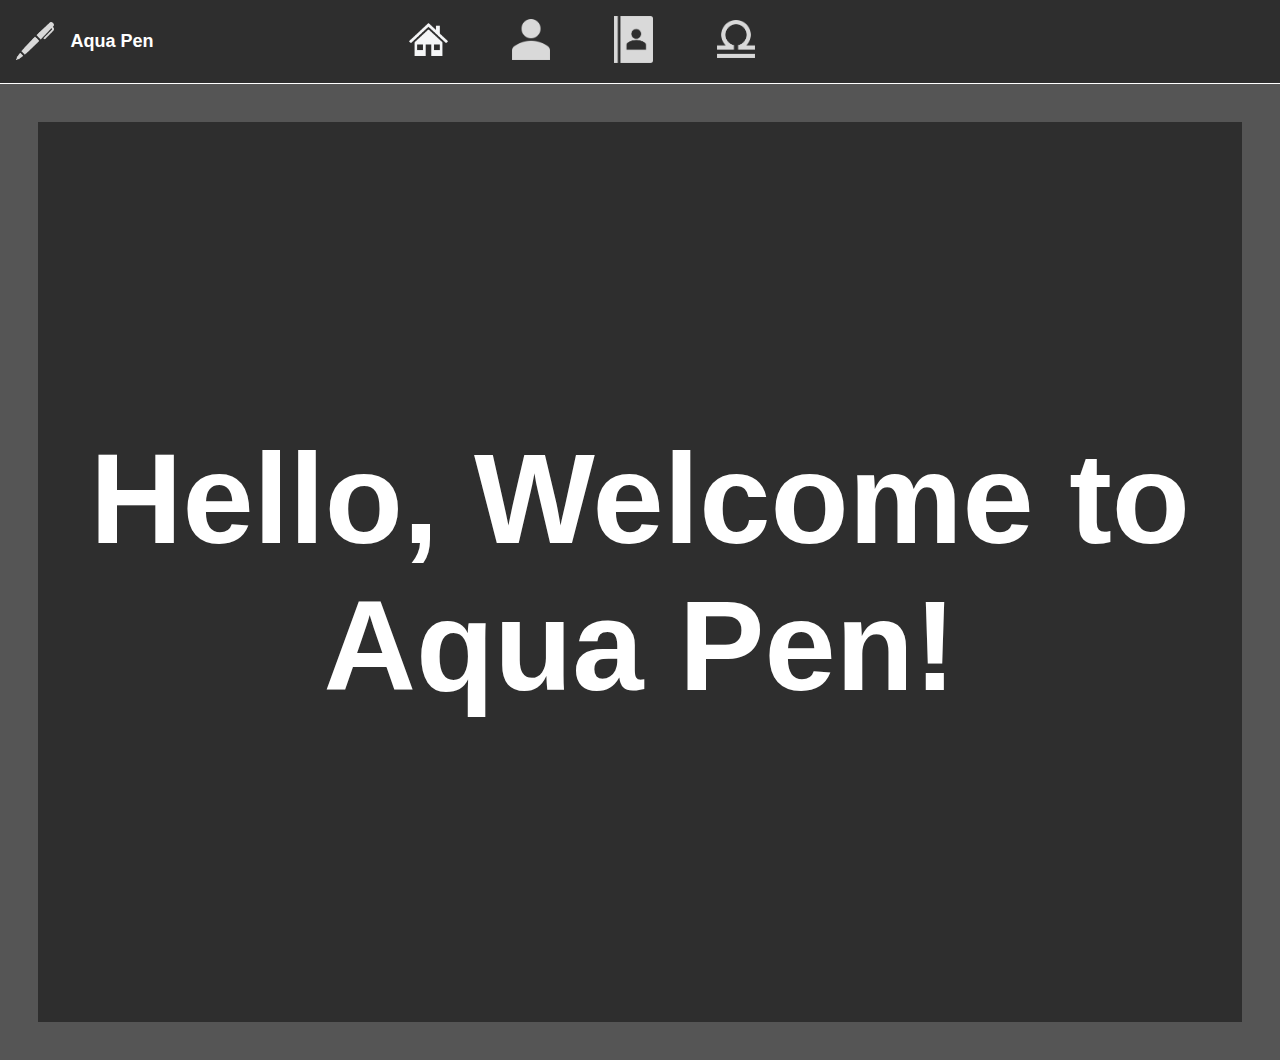
<file: index.html>
<!DOCTYPE html>
<html lang="en">
<head>
    <meta charset="UTF-8">
    <meta name="viewport" content="width=device-width, initial-scale=1.0">
    <title>Home</title>
    <link rel="stylesheet" href="style.css">
    <link rel="stylesheet" href="https://cdnjs.cloudflare.com/ajax/libs/font-awesome/4.7.0/css/font-awesome.min.css">
<style>
    .home-greeting {
    display: flex;
    align-items: center;
    justify-content: center;
    height: 100vh; /* Occupy the full height of the viewport */
    background-color: #2E2E2E; /* Add a background color */
    color: white; /* Set text color */
    font-size: 5vw; /* Adjust font size for large text */
    text-align: center;
    margin: 3%;
}
</style>
</head>

<body>
    <div class="top-nav">
        <img src="IMG/pen-icon-2.png" alt="Logo">
        <div class="text">
            <h1>Aqua Pen</h1>
        </div>
        <div class="navigation">
            <a href="index.html">
                <img src="IMG/home-icon.png" alt="Logo" title="Home">
            </a>
            <a href="about_me.html">
                <img src="IMG/about-me-icon.png" alt="Logo" title="About Me">
            </a>
            <a href="know_me_well.html">
              <img src="IMG/know-me-well-icon.png" alt="Logo" title="Know Me Well">
          </a>
            <a href="zodiac_signs.html">
              <img src="IMG/zodiac-icon.png" alt="Logo" title="Zodiac Signs">
            </a>
        </div>
    </div>

    <div class="home-greeting">
        <h1>Hello, Welcome to Aqua Pen!</h1>
    </div>
    
</body>
</html>
</file>
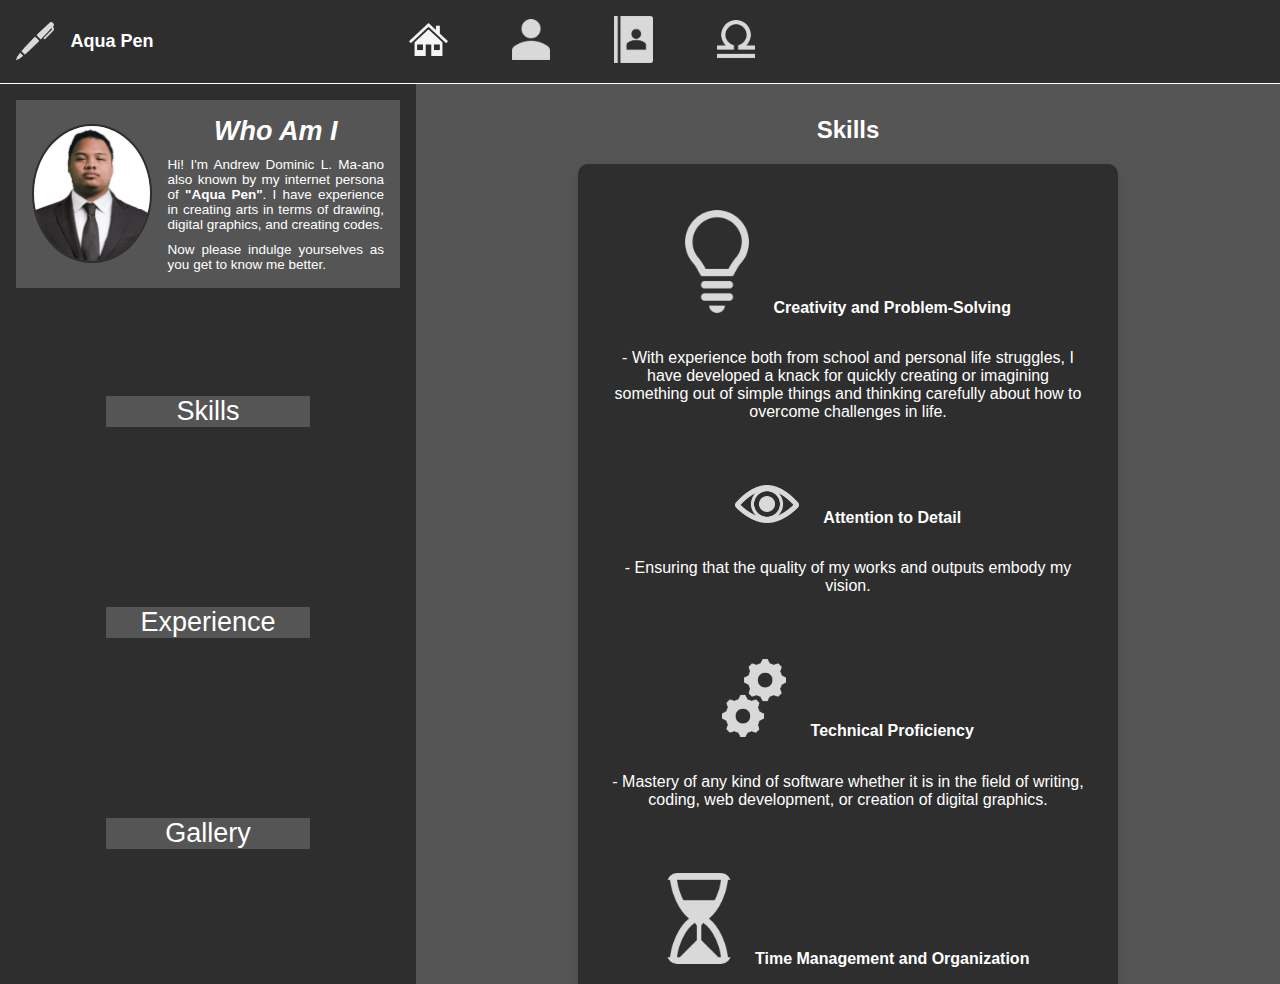
<file: about_me.html>
<!DOCTYPE html>
<html lang="en">
<head>
    <meta charset="UTF-8">
    <meta name="viewport" content="width=device-width, initial-scale=1.0">
    <title>About Me</title>
    <link rel="stylesheet" href="style.css">
    <link rel="stylesheet" href="https://cdnjs.cloudflare.com/ajax/libs/font-awesome/4.7.0/css/font-awesome.min.css">

</head>

<body>
    <div class="top-nav">
      <img src="IMG/pen-icon-2.png" alt="Logo">
      <div class="text">
          <h1>Aqua Pen</h1>
      </div>
      <div class="navigation">
          <a href="index.html">
              <img src="IMG/home-icon.png" alt="Logo" title="Home">
          </a>
          <a href="about_me.html">
              <img src="IMG/about-me-icon.png" alt="Logo" title="About Me">
          </a>
          <a href="know_me_well.html">
            <img src="IMG/know-me-well-icon.png" alt="Logo" title="Know Me Well">
        </a>
          <a href="zodiac_signs.html">
            <img src="IMG/zodiac-icon.png" alt="Logo" title="Zodiac Signs">
          </a>
      </div>
    </div>
    <div class="main">
      <nav class="side-nav">
        <div class="side-container">
          <img src="IMG/me.png" alt="Logo">
          <div class="text">
            <h1> <i> Who Am I </i> </h1>
            <br>
            <p> Hi! I'm Andrew Dominic L. Ma-ano also known by my internet persona of <b>"Aqua Pen"</b>. I have experience in creating arts in terms of drawing, digital graphics, and creating codes.</p>
            <br>
            <p> Now please indulge yourselves as you get to know me better.</p>
          </div>
        </div>
        <br>
          <a href="#section1">Skills</a>
          <a href="#section2">Experience</a>
          <a href="#section3">Gallery</a>
      </nav>
  
      <div class="content">
        <section id="section1">
          <h2>Skills</h2>
          <div class="skillsandexperience">
          <p>
              <img src="IMG/creativity-icon.png" alt="Logo">
              <b> Creativity and Problem-Solving </b> <p> - With experience both from school and personal life struggles, I have developed a knack for quickly creating or imagining something out of simple things and thinking carefully about how to overcome challenges in life.</p>
          </p>
          <p>
              <img src="IMG/attention-icon.png" alt="Logo">
              <b> Attention to Detail </b> <p> - Ensuring that the quality of my works and outputs embody my vision.</p>
          </p>
          <p>
              <img src="IMG/technical-icon.png" alt="Logo">
              <b> Technical Proficiency </b> <p> - Mastery of any kind of software whether it is in the field of writing, coding, web development, or creation of digital graphics. </p>
          </p>
          <p>
              <img src="IMG/time-management-icon.png" alt="Logo">
              <b> Time Management and Organization </b> <p> - Meeting deadlines before or on time.</p>
          </p>
          <p>
              <img src="IMG/continous-learning-icon.png" alt="Logo">
              <b> Continuous Learning </b> <p> - Keeping up with new discoveries and applying them to the creation of my works.</p>
          </p>
          </div>
        </section>
        <section id="section2">
          <h2>Experience</h2>
          <div class="skillsandexperience">
            <p>
              <img src="IMG/coding-icon.png" alt="Logo">
              <b> Coding </b> <p> - Learned and experienced during my collegiate years.</p>
            </p>
            <p>
              <img src="IMG/computer-repair-icon.png" alt="Logo">
              <b> Computer Repair </b> <p> - Repairing and troubleshooting any electronic devices.</p>
            </p>
            <p>
              <img src="IMG/website-development-icon.png" alt="Logo">
              <b> Website Development </b> <p> - Ability to create and maintain a working website using HTML, CSS, JavaScript, and backend coding.</p>
            </p>
            <p>
              <img src="IMG/writing-icon.png" alt="Logo">
              <b> Writing </b> <p> - Can create wonderful literary art in both fiction and non-fiction genres.</p>
            </p>
            <p>
              <img src="IMG/python-icon.png" alt="Logo">
              <b> Python </b> <p> - Using Python as the main language in coding.</p>
            </p>
          </div>
        </section>
        <section id="section3">
          <h2>Gallery</h2>
          <div class="gallery">
            <div class="gallery-item">
                <img src="IMG/PROG1.png" alt="Logo">
                <p>Sample code for my Python Procedural Project</p>
            </div>
            <div class="gallery-item">
                <img src="IMG/PROG2.png" alt="Logo">
                <p>Sample code for my Website Development Project</p>
            </div>
            <div class="gallery-item">
                <img src="IMG/LOGO1.png" alt="Logo">
                <p>Commissioned Logo 1</p>
            </div>
            <div class="gallery-item">
                <img src="IMG/LOGO2.png" alt="Logo">
                <p>Commissioned Logo 2</p>
            </div>
        </div>
        </section>
      </div> 
    </div> 

    
</body>

</html>
</file>
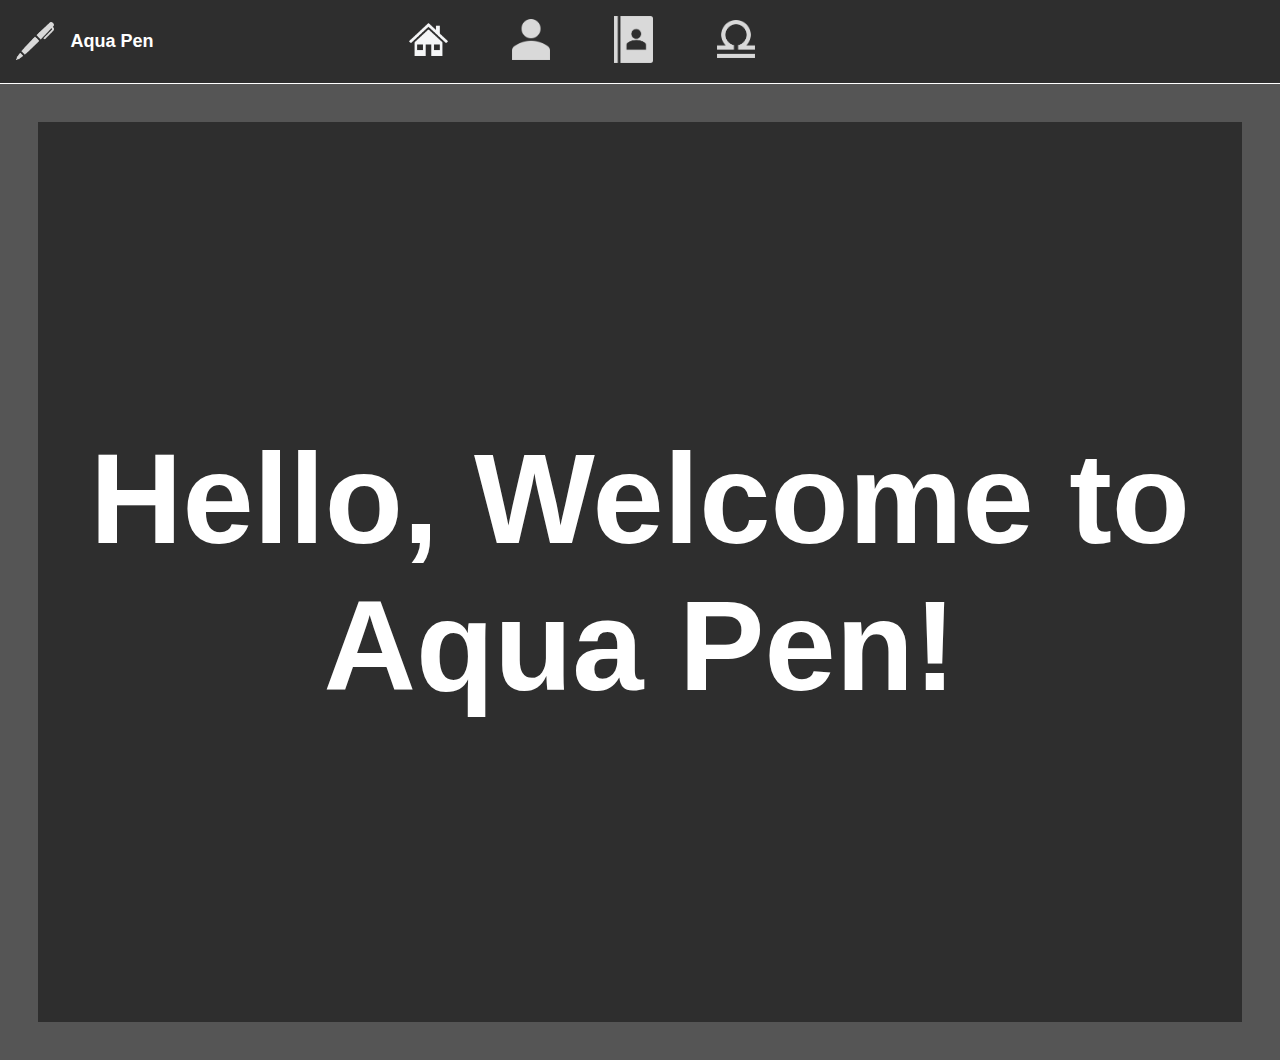
<file: home.html>
<!DOCTYPE html>
<html lang="en">
<head>
    <meta charset="UTF-8">
    <meta name="viewport" content="width=device-width, initial-scale=1.0">
    <title>Home</title>
    <link rel="stylesheet" href="style.css">
    <link rel="stylesheet" href="https://cdnjs.cloudflare.com/ajax/libs/font-awesome/4.7.0/css/font-awesome.min.css">
<style>
    .home-greeting {
    display: flex;
    align-items: center;
    justify-content: center;
    height: 100vh; /* Occupy the full height of the viewport */
    background-color: #2E2E2E; /* Add a background color */
    color: white; /* Set text color */
    font-size: 5vw; /* Adjust font size for large text */
    text-align: center;
    margin: 3%;
}
</style>
</head>

<body>
    <div class="top-nav">
        <img src="IMG/pen-icon-2.png" alt="Logo">
        <div class="text">
            <h1>Aqua Pen</h1>
        </div>
        <div class="navigation">
            <a href="home.html">
                <img src="IMG/home-icon.png" alt="Logo" title="Home">
            </a>
            <a href="about_me.html">
                <img src="IMG/about-me-icon.png" alt="Logo" title="About Me">
            </a>
            <a href="know_me_well.html">
              <img src="IMG/know-me-well-icon.png" alt="Logo" title="Know Me Well">
          </a>
            <a href="zodiac_signs.html">
              <img src="IMG/zodiac-icon.png" alt="Logo" title="Zodiac Signs">
            </a>
        </div>
    </div>

    <div class="home-greeting">
        <h1>Hello, Welcome to Aqua Pen!</h1>
    </div>
    
</body>
</html>
</file>
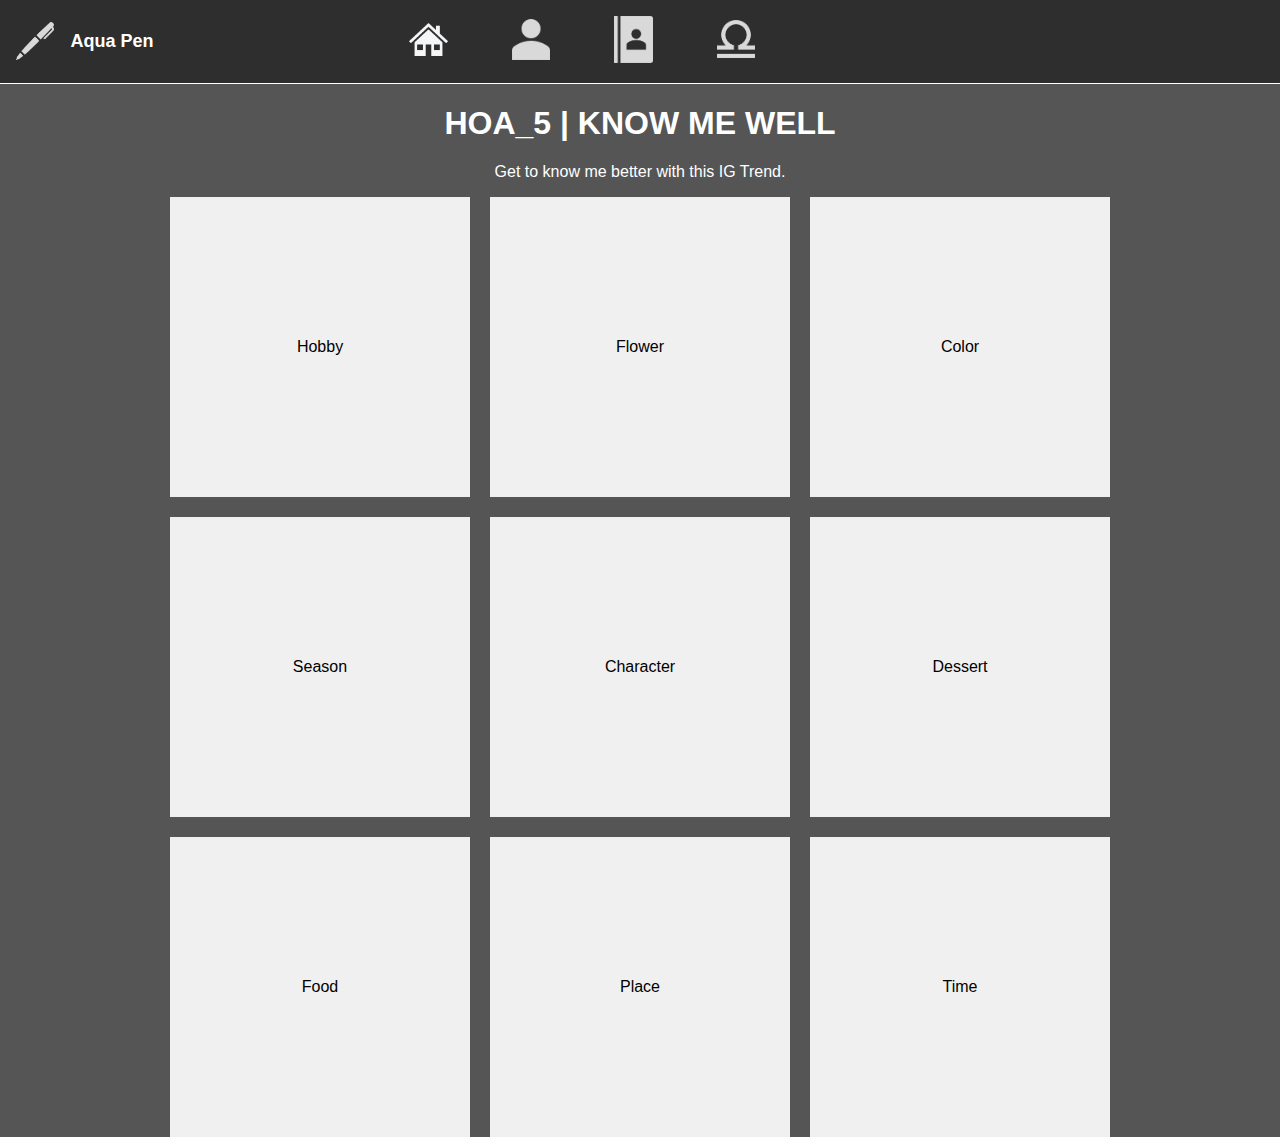
<file: know_me_well.html>
<!DOCTYPE html>
<html lang="en">
<head>
    <meta charset="UTF-8">
    <meta name="viewport" content="width=device-width, initial-scale=1.0">
    <title>Know Me Well</title>
    <link rel="stylesheet" href="style.css">
    <link rel="stylesheet" href="https://cdnjs.cloudflare.com/ajax/libs/font-awesome/4.7.0/css/font-awesome.min.css">

</head>

<body>
    <div class="top-nav">
        <img src="IMG/pen-icon-2.png" alt="Logo">
        <div class="text">
            <h1>Aqua Pen</h1>
        </div>
        <div class="navigation">
            <a href="index.html">
                <img src="IMG/home-icon.png" alt="Logo" title="Home">
            </a>
            <a href="about_me.html">
                <img src="IMG/about-me-icon.png" alt="Logo" title="About Me">
            </a>
            <a href="know_me_well.html">
              <img src="IMG/know-me-well-icon.png" alt="Logo" title="Know Me Well">
          </a>
            <a href="zodiac_signs.html">
              <img src="IMG/zodiac-icon.png" alt="Logo" title="Zodiac Signs">
            </a>
        </div>
      </div>

    <div class="hoa5">
        <h1>HOA_5 | KNOW ME WELL</h1>
        <p>Get to know me better with this IG Trend.</p>
    </div>
    
    <div class="container-hoa5">
        <div class="card-hoa5" data-image="IMG/hobby.jpg" title="Writing, the voice of the soul"> Hobby </div>        
        <div class="card-hoa5" data-image="IMG/flower.jpg" title="Lotus, the bloom of resilience"> Flower </div> 
        <div class="card-hoa5" data-image="IMG/color.jpg" title="Blue, the color of calm"> Color </div> 
        <div class="card-hoa5" data-image="IMG/season.jpg" title="Fall, the whisper of change"> Season </div> 
        <div class="card-hoa5" data-image="IMG/character.jpg" title="Odysseus, the mind of a wanderer"> Character </div> 
        <div class="card-hoa5" data-image="IMG/dessert.jpg" title="Cookies and Cream Ice Cream, the swirl of indulgence"> Dessert </div> 
        <div class="card-hoa5" data-image="IMG/food.jpg" title="Bread and Pastries, the warmth of comfort"> Food </div> 
        <div class="card-hoa5" data-image="IMG/place.jpg" title="Valley, the cradle of serenity"> Place </div> 
        <div class="card-hoa5" data-image="IMG/time.jpg" title="Nighttime, the veil of mystery"> Time </div> 
    </div>
    
    <script src="script.js"></script>
    <script>
      // Attach click event to each card
      document.querySelectorAll('.card-hoa5').forEach(function(card) {
        card.addEventListener('click', function() {
          toggleCard(this, this.dataset.image);
        });
      });
    </script>
</body>
</html>


<!-- Resources/References -->
<!-- Hobby - Natasharenas. (n.d.). Write aesthetic. Pinterest. https://ph.pinterest.com/pin/38984353018023031/ -->
<!-- Flower - Fashion, Fashion Ideas, Women Fashion. (n.d.). The Symbolism Of Seeing A White Lotus In A Dream. Pinterest. https://ph.pinterest.com/pin/180918110026594495/ -->
<!-- Color - scoutingthetrooper. (n.d.). Night. Tumblr. https://www.tumblr.com/scoutingthetrooper/725312588094865408  -->
<!-- Season - ~•TuDoria•~. (n.d.). ✒📜🍂. Pinterest. https://ph.pinterest.com/pin/28499410136913897/ -->
<!-- Character -  ੭ cy cy ୨𝑒. (n.d.). ﹏ ODYSEUS ；EPIC. Pinterest. https://ph.pinterest.com/pin/94223817197353038/ -->
<!-- Dessert - Richanddelish. (n.d.). Cookies And Cream Ice Cream (No Churn). Pinterest. https://ph.pinterest.com/pin/933863672731969729/ -->
<!-- Food -  Freepik. (n.d.). Premium Photo | Delicious natural aesthetic baked bread. Pinterest. https://ph.pinterest.com/pin/957155727044357629/ -->
<!-- Place - YouPic. (n.d.). Field’s Valley by tricialpat on YouPic. Pinterest. https://ph.pinterest.com/pin/975029388124841310/  -->
<!-- Time Jennings, G. (n.d.). YouPic. (n.d.). Field’s Valley by tricialpat on YouPic. Pinterest. https://ph.pinterest.com/pin/975029388124841310/. https://www.flickr.com/photos/grainge1973/15597220686 -->
</file>
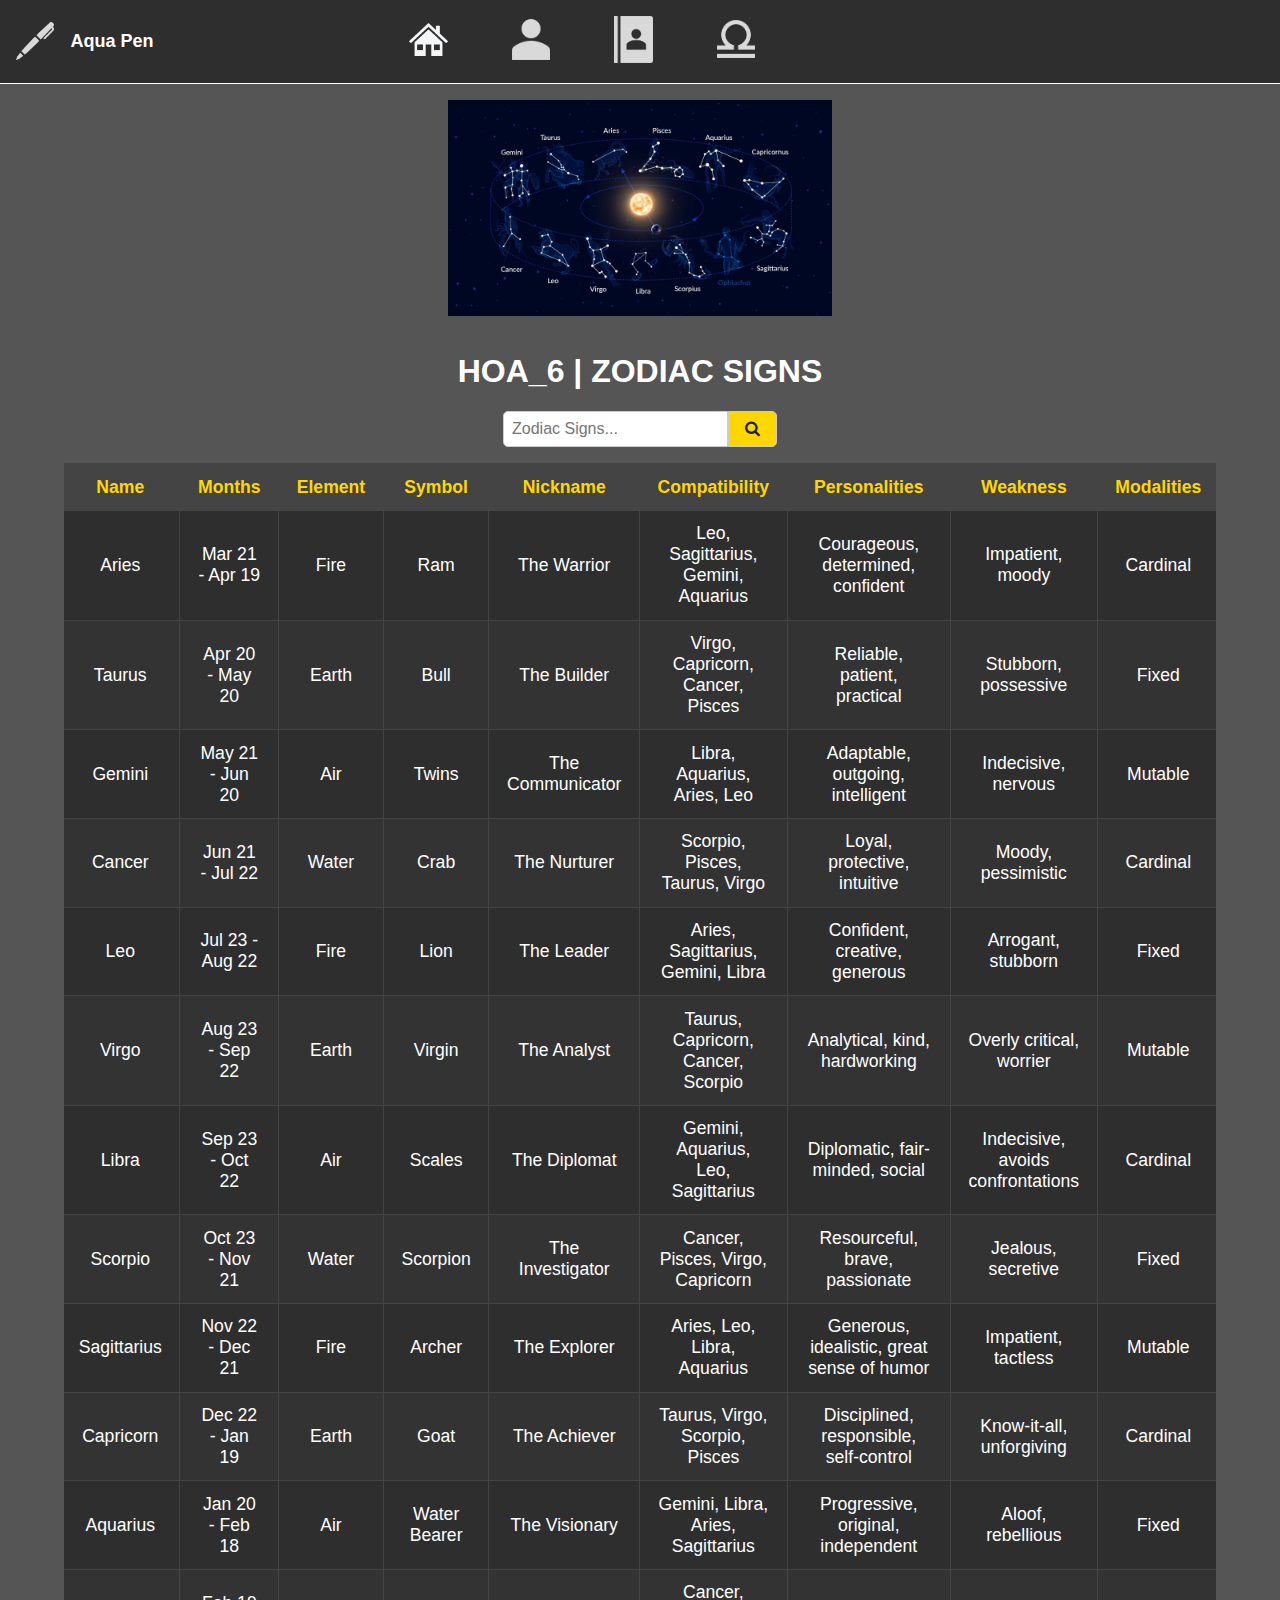
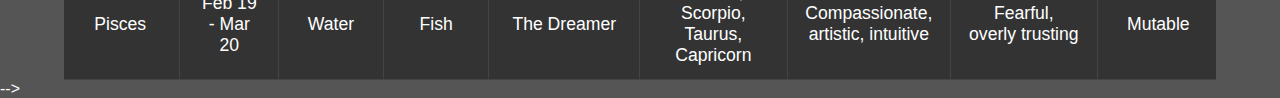
<file: zodiac_signs.html>
<!DOCTYPE html>
<html lang="en">
<head>
    <meta charset="UTF-8">
    <meta name="viewport" content="width=device-width, initial-scale=1.0">
    <title>Zodiac Signs</title>
    <link rel="stylesheet" href="style.css">
    <link rel="stylesheet" href="https://cdnjs.cloudflare.com/ajax/libs/font-awesome/4.7.0/css/font-awesome.min.css">
</head>

<body>
  <div class="top-nav">
    <img src="IMG/pen-icon-2.png" alt="Logo">
    <div class="text">
        <h1>Aqua Pen</h1>
    </div>
    <div class="navigation">
        <a href="index.html">
            <img src="IMG/home-icon.png" alt="Logo" title="Home">
        </a>
        <a href="about_me.html">
            <img src="IMG/about-me-icon.png" alt="Logo" title="About Me">
        </a>
        <a href="know_me_well.html">
          <img src="IMG/know-me-well-icon.png" alt="Logo" title="Know Me Well">
      </a>
        <a href="zodiac_signs.html">
          <img src="IMG/zodiac-icon.png" alt="Logo" title="Zodiac Signs">
        </a>
    </div>
  </div>

      <div class="zodiac">
        <img src="IMG/zodiac-signs.jpg" alt="Logo">
        <h1> HOA_6 | ZODIAC SIGNS </h1>
      </div>
      
      <div class="zodiac">
        <form id="zodiac-search-form" action="#"> 
            <div class="search-container">
                <input type="text" placeholder="Zodiac Signs..." name="searched" id="zodiac-search-input">
                <button type="submit"><i class="fa fa-search"></i></button>
            </div>
        </form>
      </div>
      <div class="zodiac zodiac-table-container">
        <table id="zodiac-table" border="0">
          <thead>
            <tr>
              <th>Name</th>
              <th>Months</th>
              <th>Element</th>
              <th>Symbol</th>
              <th>Nickname</th>
              <th>Compatibility</th>
              <th>Personalities</th>
              <th>Weakness</th>
              <th>Modalities</th>
            </tr>
          </thead>
          <tbody>
            <!-- Zodiac data will be inserted here by JS -->
          </tbody>
        </table>
      </div>
      <script src="script.js"></script>
      <script>
        // Zodiac data array
        const zodiacData = [
          { name: 'Aries', months: 'Mar 21 - Apr 19', element: 'Fire', symbol: 'Ram', nickname: 'The Warrior', compatibility: 'Leo, Sagittarius, Gemini, Aquarius', personalities: 'Courageous, determined, confident', weakness: 'Impatient, moody', modalities: 'Cardinal' },
          { name: 'Taurus', months: 'Apr 20 - May 20', element: 'Earth', symbol: 'Bull', nickname: 'The Builder', compatibility: 'Virgo, Capricorn, Cancer, Pisces', personalities: 'Reliable, patient, practical', weakness: 'Stubborn, possessive', modalities: 'Fixed' },
          { name: 'Gemini', months: 'May 21 - Jun 20', element: 'Air', symbol: 'Twins', nickname: 'The Communicator', compatibility: 'Libra, Aquarius, Aries, Leo', personalities: 'Adaptable, outgoing, intelligent', weakness: 'Indecisive, nervous', modalities: 'Mutable' },
          { name: 'Cancer', months: 'Jun 21 - Jul 22', element: 'Water', symbol: 'Crab', nickname: 'The Nurturer', compatibility: 'Scorpio, Pisces, Taurus, Virgo', personalities: 'Loyal, protective, intuitive', weakness: 'Moody, pessimistic', modalities: 'Cardinal' },
          { name: 'Leo', months: 'Jul 23 - Aug 22', element: 'Fire', symbol: 'Lion', nickname: 'The Leader', compatibility: 'Aries, Sagittarius, Gemini, Libra', personalities: 'Confident, creative, generous', weakness: 'Arrogant, stubborn', modalities: 'Fixed' },
          { name: 'Virgo', months: 'Aug 23 - Sep 22', element: 'Earth', symbol: 'Virgin', nickname: 'The Analyst', compatibility: 'Taurus, Capricorn, Cancer, Scorpio', personalities: 'Analytical, kind, hardworking', weakness: 'Overly critical, worrier', modalities: 'Mutable' },
          { name: 'Libra', months: 'Sep 23 - Oct 22', element: 'Air', symbol: 'Scales', nickname: 'The Diplomat', compatibility: 'Gemini, Aquarius, Leo, Sagittarius', personalities: 'Diplomatic, fair-minded, social', weakness: 'Indecisive, avoids confrontations', modalities: 'Cardinal' },
          { name: 'Scorpio', months: 'Oct 23 - Nov 21', element: 'Water', symbol: 'Scorpion', nickname: 'The Investigator', compatibility: 'Cancer, Pisces, Virgo, Capricorn', personalities: 'Resourceful, brave, passionate', weakness: 'Jealous, secretive', modalities: 'Fixed' },
          { name: 'Sagittarius', months: 'Nov 22 - Dec 21', element: 'Fire', symbol: 'Archer', nickname: 'The Explorer', compatibility: 'Aries, Leo, Libra, Aquarius', personalities: 'Generous, idealistic, great sense of humor', weakness: 'Impatient, tactless', modalities: 'Mutable' },
          { name: 'Capricorn', months: 'Dec 22 - Jan 19', element: 'Earth', symbol: 'Goat', nickname: 'The Achiever', compatibility: 'Taurus, Virgo, Scorpio, Pisces', personalities: 'Disciplined, responsible, self-control', weakness: 'Know-it-all, unforgiving', modalities: 'Cardinal' },
          { name: 'Aquarius', months: 'Jan 20 - Feb 18', element: 'Air', symbol: 'Water Bearer', nickname: 'The Visionary', compatibility: 'Gemini, Libra, Aries, Sagittarius', personalities: 'Progressive, original, independent', weakness: 'Aloof, rebellious', modalities: 'Fixed' },
          { name: 'Pisces', months: 'Feb 19 - Mar 20', element: 'Water', symbol: 'Fish', nickname: 'The Dreamer', compatibility: 'Cancer, Scorpio, Taurus, Capricorn', personalities: 'Compassionate, artistic, intuitive', weakness: 'Fearful, overly trusting', modalities: 'Mutable' }
        ];
        
        function renderZodiacTable(data) {
          const tbody = document.querySelector('#zodiac-table tbody');
          tbody.innerHTML = '';
          if (data.length === 0) {
            tbody.innerHTML = '<tr><td colspan="9">No results found.</td></tr>';
            return;
          }
          data.forEach(z => {
            const row = `<tr><td>${z.name}</td><td>${z.months}</td><td>${z.element}</td><td>${z.symbol}</td><td>${z.nickname}</td><td>${z.compatibility}</td><td>${z.personalities}</td><td>${z.weakness}</td><td>${z.modalities}</td></tr>`;
            tbody.innerHTML += row;
          });
        }
        
        // Initial render
        renderZodiacTable(zodiacData);
        
        document.getElementById('zodiac-search-form').addEventListener('submit', function(e) {
          e.preventDefault();
          const search = document.getElementById('zodiac-search-input').value.trim().toLowerCase();
          const filtered = zodiacData.filter(z =>
            z.name.toLowerCase().includes(search) ||
            z.months.toLowerCase().includes(search) ||
            z.element.toLowerCase().includes(search) ||
            z.symbol.toLowerCase().includes(search) ||
            z.nickname.toLowerCase().includes(search) ||
            z.compatibility.toLowerCase().includes(search) ||
            z.personalities.toLowerCase().includes(search) ||
            z.weakness.toLowerCase().includes(search) ||
            z.modalities.toLowerCase().includes(search)
          );
          renderZodiacTable(filtered);
        });
      </script>
      <!-- The following section is static since Django template logic is removed -->
      <!--
      <h2>Search Results for "[searched]"</h2>
      <table border="0">
          <tr>
              <th>Name</th>
              <th>Months</th>
              <th>Element</th>
              <th>Symbol</th>
              <th>Nickname</th>
              <th>Compatibility</th>
              <th>Personalities</th>
              <th>Weakness</th>
              <th>Modalities</th>
          </tr>
          <!-- Add static zodiac sign rows here if needed -->
      </table>
      -->
</body>
</html>
</file>
<file: style.css>
body {
    margin: 0;
    font-family: sans-serif;
    color: #FFFFFF;
    display: flex;
    flex-direction: column;
    background-color: #555555; 
    min-height: 100%;
    overflow-x: hidden;
    /* 2E2E2E */
}

.top-nav {
    display: flex;
    align-items: center;
    background-color: #2E2E2E;
    color: #FFFFFF;
    padding: 1em;
    border-bottom: #FFFFFF;
    border-bottom-width: 1px;
    border-bottom-style: solid;
}

.top-nav img {
    width: 3vw;
    height: auto;
    margin-right: 1em;
    justify-content: left;
}

.top-nav .text {
    text-align: left;
    color: #FFFFFF;
    font-size: 1vh;
    justify-content: left;
}

.navigation {
    display: flex;
    align-items: center;
    justify-content: center;
    margin-left: 20vw;
}

.navigation img {
    width: 3vw;
    height: auto;
    margin: 0 auto;
    padding-right: 5vw;
}

.main {
    display: flex;
    height: 100vh;
}

.side-nav {
    width: 30vw;
    background-color: #2E2E2E;
    padding: 1em;
    color: white;
    display: flex;
    flex-direction: column;
}

.side-nav a {
    color: white;
    background-color: #555555;
    text-decoration: none;
    margin: 10vh;
    text-align: center;
    justify-content: center;
    font-size: 3vh;
}

.side-nav a:hover {
    background-color: #2E2E2E;
    text-decoration: underline;
}


.side-container {
    display: flex;
    align-items: center;
    justify-content: left;
    padding: 1em;
    flex-direction: row;
    background-color: #555555;
}
.side-container img {
    width: 10vw;
    height: 15vh;
    margin-right: 1em;
    border: #2E2E2E;
    border-radius: 50%;
    border-width: 2px;
    border-style: solid;
}

.side-container .text {
    text-align: left;
    color: #FFFFFF;
    font-size: 1vh;
}

.side-container .text h1 {
    margin: 0;
    font-size: 3vh;
    text-align: center;
}

.side-container .text p {
    margin: 0;
    font-size: 1.5vh;
    text-align: justify;
    text-justify: inter-word;
}


.content {
    flex: 1;
    padding: 2em;
    overflow-y: auto;
    text-align: center;
  }

section {
    margin-bottom: 80px;
}

section h2 {
    margin-top: 0;
}

.skillsandexperience {
    background-color: #2E2E2E;
    padding: 30px;
    margin: 20px auto;
    width: 60%;
    border-radius: 10px;
    box-shadow: 0px 5px 15px rgba(0, 0, 0, 0.1);
    display: flex;
    align-items: center; /* Center align items vertically */
    justify-content: center; /* Center align items horizontally */
    flex-direction: column; /* Ensure image and text are side by side */
}

.skillsandexperience img {
    max-width: 5vw;
    height: auto;
    border-radius: 10px;
    margin-right: 20px; /* Add spacing between image and text */
}

.skillsandexperience .text {
    max-width: 55%;
    text-align: center; /* Center align text */
    margin: 0; /* Remove left margin */
}

.gallery {
    display: flex;
    flex-wrap: wrap;
    justify-content: center;
    gap: 20px;
}
.gallery img {
    width: 20vw;
    height: auto;
    border-radius: 10px;
    box-shadow: 0px 5px 15px rgba(0, 0, 0, 0.1);
}

.gallery img:hover {
    transform: scale(1.05);
    transition: transform 0.3s ease;
}

.hoa5 {
    font-family: Arial, sans-serif;
    text-align: center;
}
.container-hoa5 {
    display: grid;
    grid-template-columns: repeat(3, 1fr);
    gap: 20px;
    justify-content: center;
    max-width: 660px;
    margin: auto;
    color: black;
}
.card-hoa5 {
    width: 300px;
    height: 300px;
    display: flex;
    align-items: center;
    justify-content: center;
    text-align: center;
    cursor: pointer;
    background-color: #f0f0f0;
    position: relative;
}
.card-hoa5 img {
    width: 100%;
    height: 100%;
    object-fit: cover;
    display: none;
    position: absolute;
    top: 0;
    left: 0;
}

/* Zodiac Table Styles */
.zodiac-table-container {
    width: 90vw;
    margin: 2em auto;
    overflow-x: auto;
}
#zodiac-table {
    width: 100%;
    border-collapse: collapse;
    background: #2E2E2E;
    color: #fff;
    font-size: 1.1em;
}
#zodiac-table th, #zodiac-table td {
    border: 1px solid #444;
    padding: 0.7em 1em;
    text-align: center;
}
#zodiac-table th {
    background: #444;
    color: #FFD700;
}
#zodiac-table tr:nth-child(even) {
    background: #333;
}
#zodiac-table tr:hover {
    background: #555;
}
.search-container {
    display: flex;
    justify-content: center;
    align-items: center;
    margin-bottom: 1em;
}
#zodiac-search-input {
    padding: 0.5em;
    font-size: 1em;
    border-radius: 5px 0 0 5px;
    border: 1px solid #ccc;
    outline: none;
}
.search-container button {
    padding: 0.5em 1em;
    font-size: 1em;
    border-radius: 0 5px 5px 0;
    border: 1px solid #ccc;
    background: #FFD700;
    color: #222;
    cursor: pointer;
}
.search-container button:hover {
    background: #FFC300;
}

.zodiac {
    display: flex;
    flex-direction: column;
    align-items: center;
    justify-content: center;
    margin: 0 auto;
}

.zodiac img {
    width: 30vw;
    height: auto;
    margin-bottom: 1em; /* Add spacing between image and text */
    margin-top: 1em;
}

.zodiac .text {
    text-align: center;
    color: #FFFFFF;
    font-size: 1vh;
    margin: 0 auto;
}
</file>
